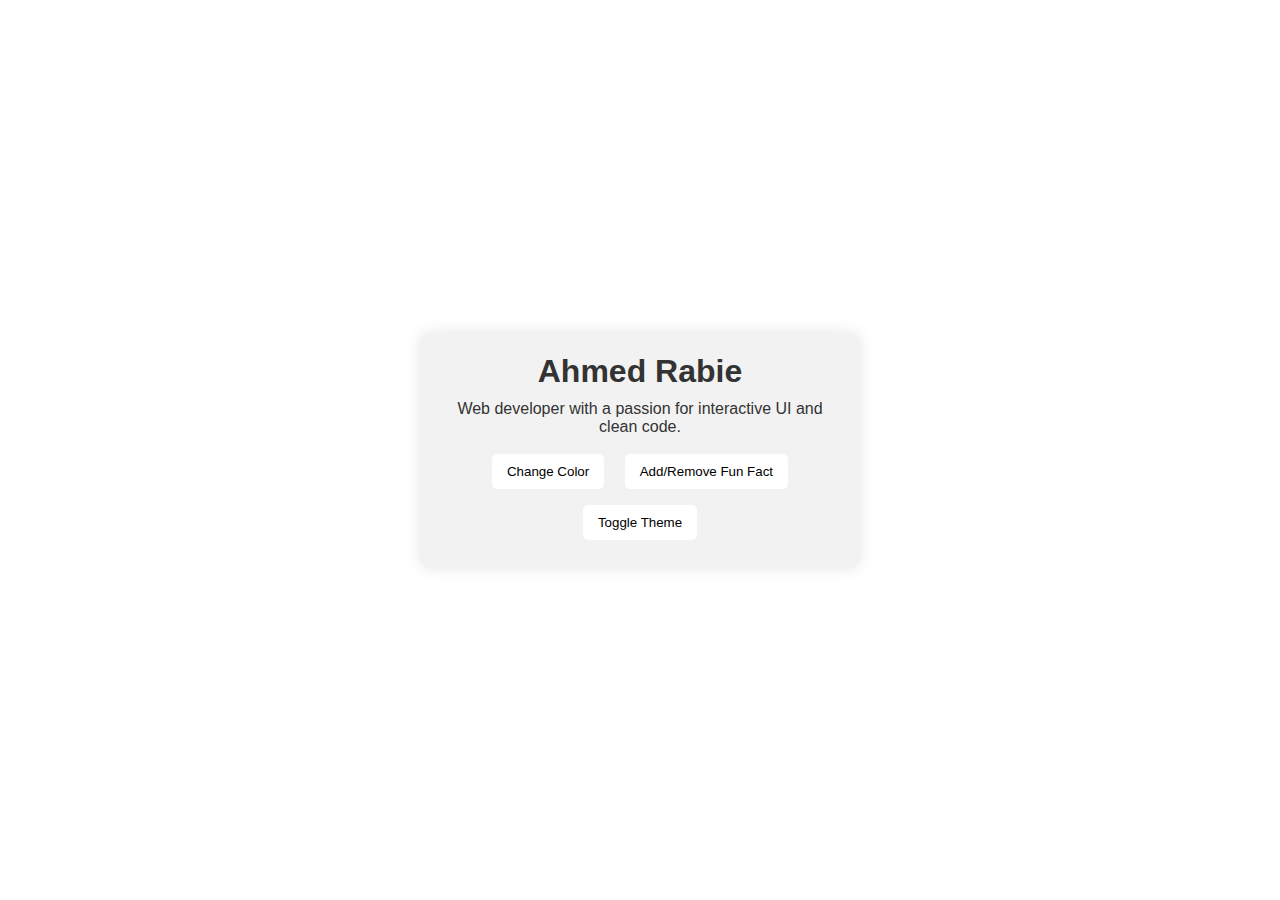
<file: lab-5/index.html>
<!DOCTYPE html>
<html lang="en">
  <head>
    <meta charset="UTF-8" />
    <meta name="viewport" content="width=device-width, initial-scale=1" />
    <title>Interactive Profile Card</title>
    <link rel="stylesheet" href="style.css" />
  </head>
  <body>
    <div class="card">
      <h1 id="name">Ahmed Rabie</h1>
      <p id="bio">
        Web developer with a passion for interactive UI and clean code.
      </p>

      <button onclick="changeCardColor()">Change Color</button>
      <button onclick="toggleFunFact()">Add/Remove Fun Fact</button>
      <button onclick="toggleTheme()">Toggle Theme</button>

      <p id="funFact" class="fun-fact" style="display: none">
        🎉 Loves pineapple on pizza!
      </p>
    </div>

    <script src="script.js"></script>
  </body>
</html>
</file>
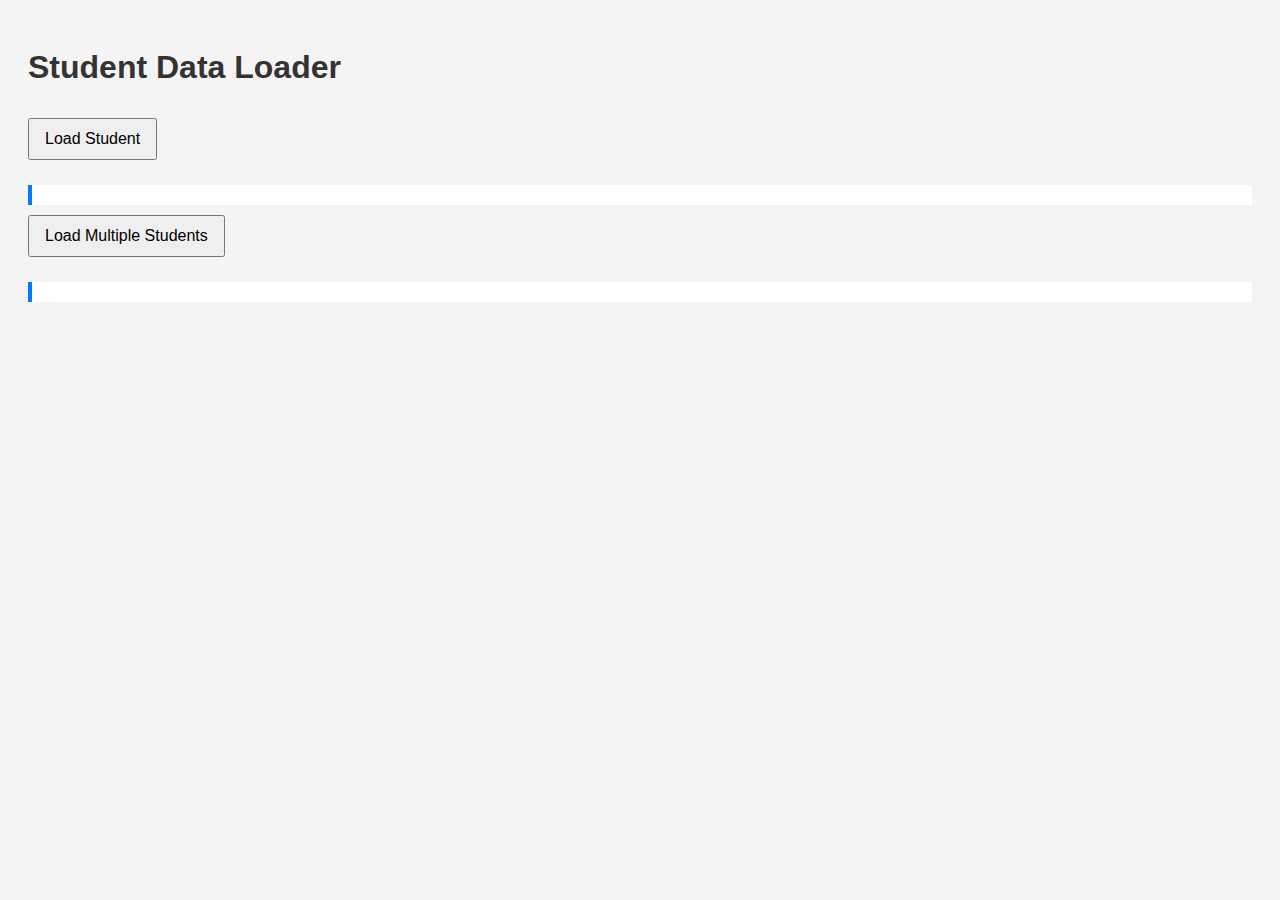
<file: lab-6/index.html>
<!DOCTYPE html>
<html lang="en">

<head>
  <meta charset="UTF-8" />
  <meta name="viewport" content="width=device-width, initial-scale=1.0" />
  <title>Student Data Loader</title>
  <link rel="stylesheet" href="styles.css" />
</head>

<body>
  <h1>Student Data Loader</h1>
  <button id="loadBtn">Load Student</button>
  <div id="studentData"></div>

  <!-- BONUS -->
  <button id="loadMultipleBtn">Load Multiple Students</button>
  <div id="multipleStudentData"></div>

  <script src="script.js"></script>
</body>

</html>
</file>
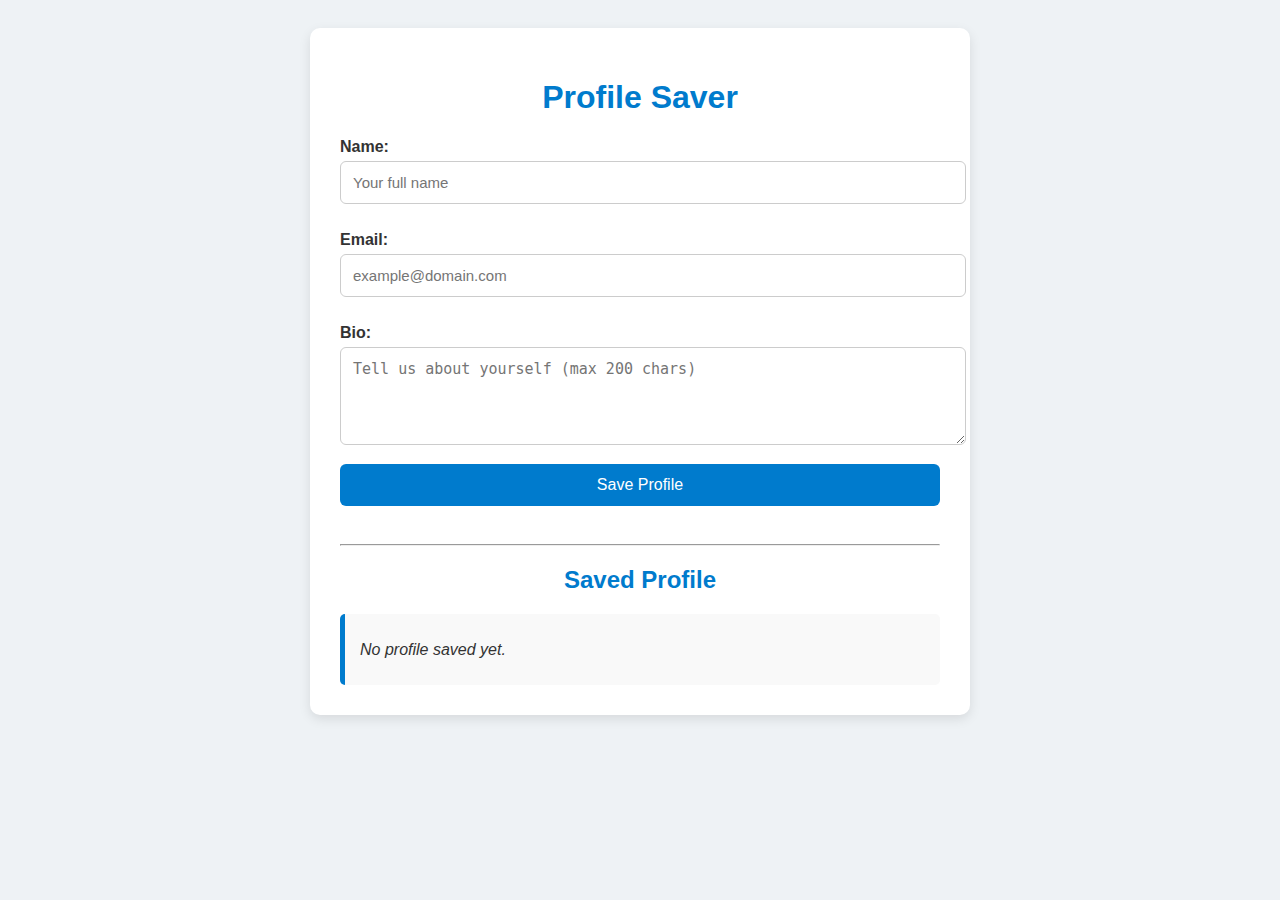
<file: lab-7/index.html>
<!DOCTYPE html>
<html lang="en">
  <head>
    <meta charset="UTF-8" />
    <title>Profile Saver</title>
    <link rel="stylesheet" href="style.css" />
  </head>
  <body>
    <div class="container">
      <h1>Profile Saver</h1>

      <form id="profileForm" novalidate>
        <label for="name">Name:</label>
        <input type="text" id="name" placeholder="Your full name" required />

        <label for="email">Email:</label>
        <input
          type="email"
          id="email"
          placeholder="example@domain.com"
          required
        />

        <label for="bio">Bio:</label>
        <textarea
          id="bio"
          rows="4"
          placeholder="Tell us about yourself (max 200 chars)"
          required
        ></textarea>

        <button type="submit">Save Profile</button>
      </form>

      <div id="message" class="message"></div>

      <hr />

      <h2>Saved Profile</h2>
      <div id="profileDisplay" class="profile-box"></div>
    </div>

    <script src="script.js"></script>
  </body>
</html>
</file>
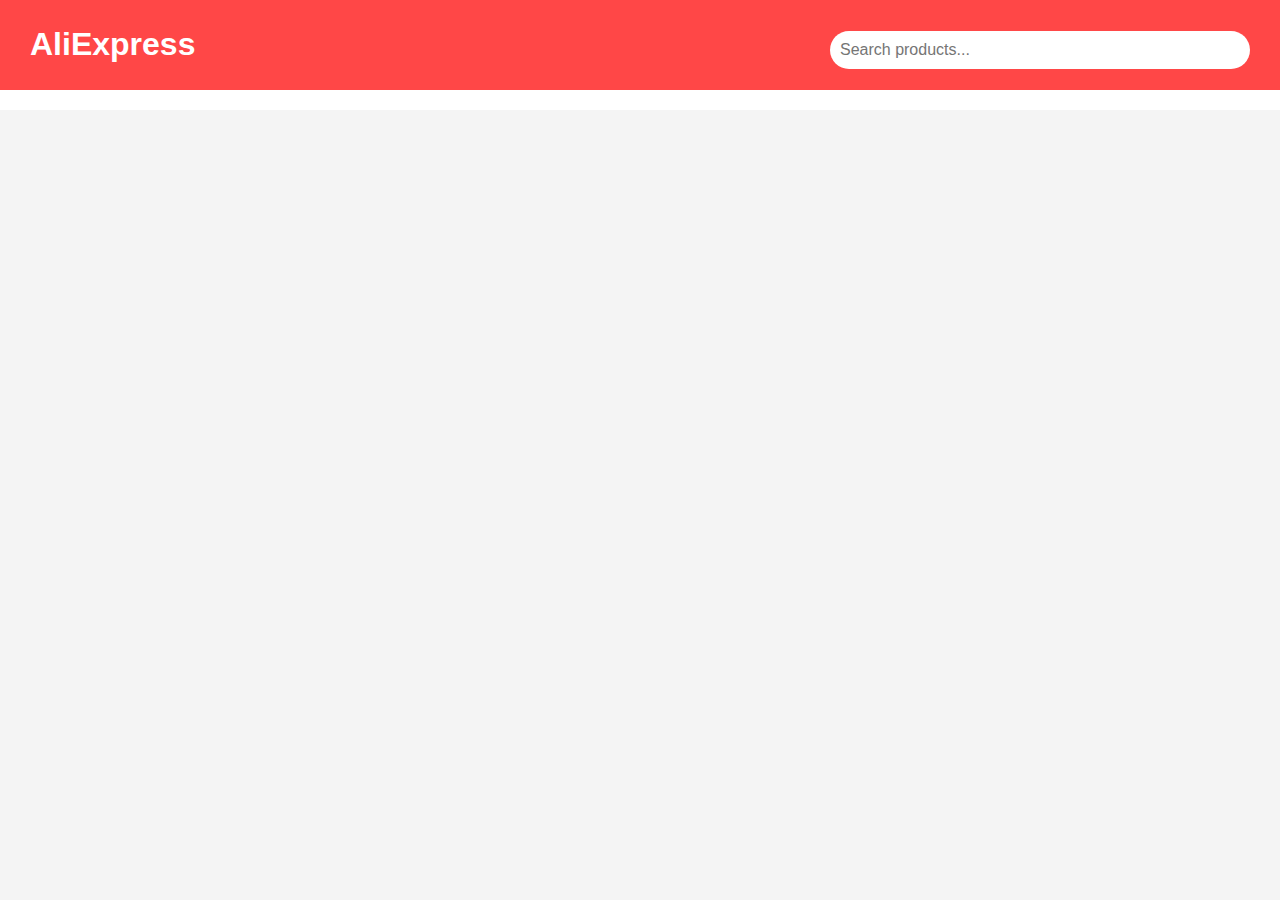
<file: lab-8/index.html>
<!DOCTYPE html>
<html lang="en">
  <head>
    <meta charset="UTF-8" />
    <title>AliExpress</title>
    <meta name="viewport" content="width=device-width, initial-scale=1.0" />
    <link rel="stylesheet" href="style.css" />
  </head>
  <body>
    <header>
      <h1>AliExpress</h1>
      <input type="text" id="searchInput" placeholder="Search products..." />
    </header>

    <nav id="categoryNav"></nav>
    <main id="productsContainer"></main>

    <!-- Modal single product -->
    <div id="productModal" class="modal">
      <div class="modal-content">
        <span class="modal-close" id="modalClose">&times;</span>
        <div id="modalContent">Loading...</div>
      </div>
    </div>

    <script src="script.js"></script>
  </body>
</html>
</file>
<file: lab-5/style.css>
:root {
    --bg-color: #ffffff;
    --text-color: #333;
    --card-bg: #f2f2f2;
    --button-bg: white;
    --button-text: #000000;
}

body.dark-theme {
    --bg-color: #1e1e1e;
    --text-color: #f9f9f9;
    --card-bg: #2c2c2c;
    --button-bg: #555;
    --button-text: #fff;
}

body {
    font-family: Arial, sans-serif;
    background-color: var(--bg-color);
    color: var(--text-color);
    display: flex;
    align-items: center;
    justify-content: center;
    height: 100vh;
    margin: 0;
}

.card {
    background-color: var(--card-bg);
    padding: 20px;
    border-radius: 10px;
    box-shadow: 0 0 15px rgba(0, 0, 0, 0.1);
    max-width: 400px;
    width: 90%;
    text-align: center;
}

.card h1 {
    margin: 0 0 10px;
}

.card p {
    margin: 10px 0;
}

.card button {
    margin: 8px;
    padding: 10px 15px;
    border: none;
    border-radius: 5px;
    background-color: var(--button-bg);
    color: var(--button-text);
    cursor: pointer;
    transition: background-color 0.3s;
}

.card button:hover {
    opacity: 0.9;
}

.fun-fact {
    margin-top: 15px;
    font-style: italic;
    color: #777;
}
</file>
<file: lab-6/styles.css>
body {
    font-family: Arial, sans-serif;
    padding: 20px;
    background-color: #f4f4f4;
}

h1 {
    color: #333;
}

button {
    margin: 10px 0;
    padding: 10px 15px;
    font-size: 16px;
    cursor: pointer;
}

#studentData,
#multipleStudentData {
    margin-top: 15px;
    padding: 10px;
    background-color: white;
    border-left: 4px solid #007bff;
}
</file>
<file: lab-7/style.css>
body {
    font-family: 'Segoe UI', Tahoma, Geneva, Verdana, sans-serif;
    background-color: #eef2f5;
    padding: 20px;
    color: #333;
}

.container {
    max-width: 600px;
    margin: auto;
    background: #fff;
    padding: 30px;
    border-radius: 10px;
    box-shadow: 0 4px 12px rgba(0, 0, 0, 0.1);
}

h1,
h2 {
    text-align: center;
    color: #007bcd;
}

form label {
    display: block;
    margin: 12px 0 5px;
    font-weight: bold;
}

form input,
form textarea {
    width: 100%;
    padding: 12px;
    border: 1px solid #ccc;
    border-radius: 6px;
    margin-bottom: 15px;
    font-size: 15px;
}

form input:focus,
form textarea:focus {
    border-color: #007bcd;
    outline: none;
}

button {
    width: 100%;
    padding: 12px;
    font-size: 16px;
    background-color: #007bcd;
    color: white;
    border: none;
    border-radius: 6px;
    cursor: pointer;
    transition: background 0.3s;
}

button:hover {
    background-color: #005fa3;
}

.message {
    margin-top: 10px;
    padding: 10px;
    font-weight: 500;
    text-align: center;
    border-radius: 4px;
}

.message.error {
    background-color: #ffdede;
    color: #d60000;
    border: 1px solid #d60000;
}

.message.success {
    background-color: #d1f7d6;
    color: #1b751b;
    border: 1px solid #1b751b;
}

.profile-box {
    background-color: #f9f9f9;
    border-left: 5px solid #007bcd;
    padding: 15px;
    border-radius: 5px;
    margin-top: 15px;
}

.profile-box p {
    margin: 8px 0;
    line-height: 1.6;
}
</file>
<file: lab-8/style.css>
body {
    font-family: Arial, sans-serif;
    margin: 0;
    background: #f4f4f4;
}

header {
    background-color: #ff4747;
    color: white;
    padding: 5px 30px;
    text-align: center;
    display: flex;
    align-items: center;
    justify-content: space-between;
    gap: 20px;
    position: sticky;
    top: 0;
    z-index: 100;
}

#searchInput {
    margin-top: 10px;
    padding: 10px;
    width: 80%;
    max-width: 400px;
    border: none;
    border-radius: 25px;
    font-size: 16px;
    outline: none;
}

#categoryNav {
    display: flex;
    justify-content: center;
    gap: 10px;
    background: #fff;
    padding: 10px;
    position: sticky;
    top: 90px;
    z-index: 100;

}

#categoryNav button {
    background: #eee;
    border: none;
    padding: 10px 15px;
    border-radius: 20px;
    cursor: pointer;
    font-size: 14px;
    text-transform: capitalize;
}

#categoryNav button.active,
#categoryNav button:hover {
    background: #ff4747;
    color: white;
}

#productsContainer {
    display: grid;
    grid-template-columns: repeat(auto-fill, minmax(220px, 1fr));
    gap: 20px;
    padding: 20px;
}

.product-card {
    background: white;
    border-radius: 10px;
    padding: 15px;
    text-align: center;
    box-shadow: 0 2px 5px rgba(0, 0, 0, 0.1);
    cursor: pointer;
    transition: transform 0.2s;
}

.product-card:hover {
    transform: translateY(-5px);
}

.product-card img {
    max-width: 100%;
    height: 150px;
    object-fit: contain;
    border-radius: 8px;
}

.product-card h3 {
    font-size: 16px;
    margin: 10px 0;
}

.product-card p {
    color: #ff4747;
    font-weight: bold;
}

/* Modal */
.modal {
    position: fixed;
    top: 0;
    left: 0;
    width: 100%;
    height: 100%;
    background: rgba(0, 0, 0, 0.6);
    display: flex;
    align-items: center;
    justify-content: center;
    z-index: 1000;
    opacity: 0;
    pointer-events: none;
    transition: 0.3s;
}

.modal.visible {
    opacity: 1;
    pointer-events: auto;
}

.modal-content {
    background: white;
    padding: 20px;
    width: 90%;
    max-width: 600px;
    border-radius: 10px;
    position: relative;
    max-height: 90vh;
    overflow-y: auto;
}

.modal-content img {
    width: 100%;
    max-height: 300px;
    object-fit: contain;
    margin-bottom: 10px;
}

.modal-close {
    position: absolute;
    top: 10px;
    right: 15px;
    font-size: 24px;
    cursor: pointer;
    color: #888;
}

.modal-close:hover {
    color: #ff4747;
}
</file>
